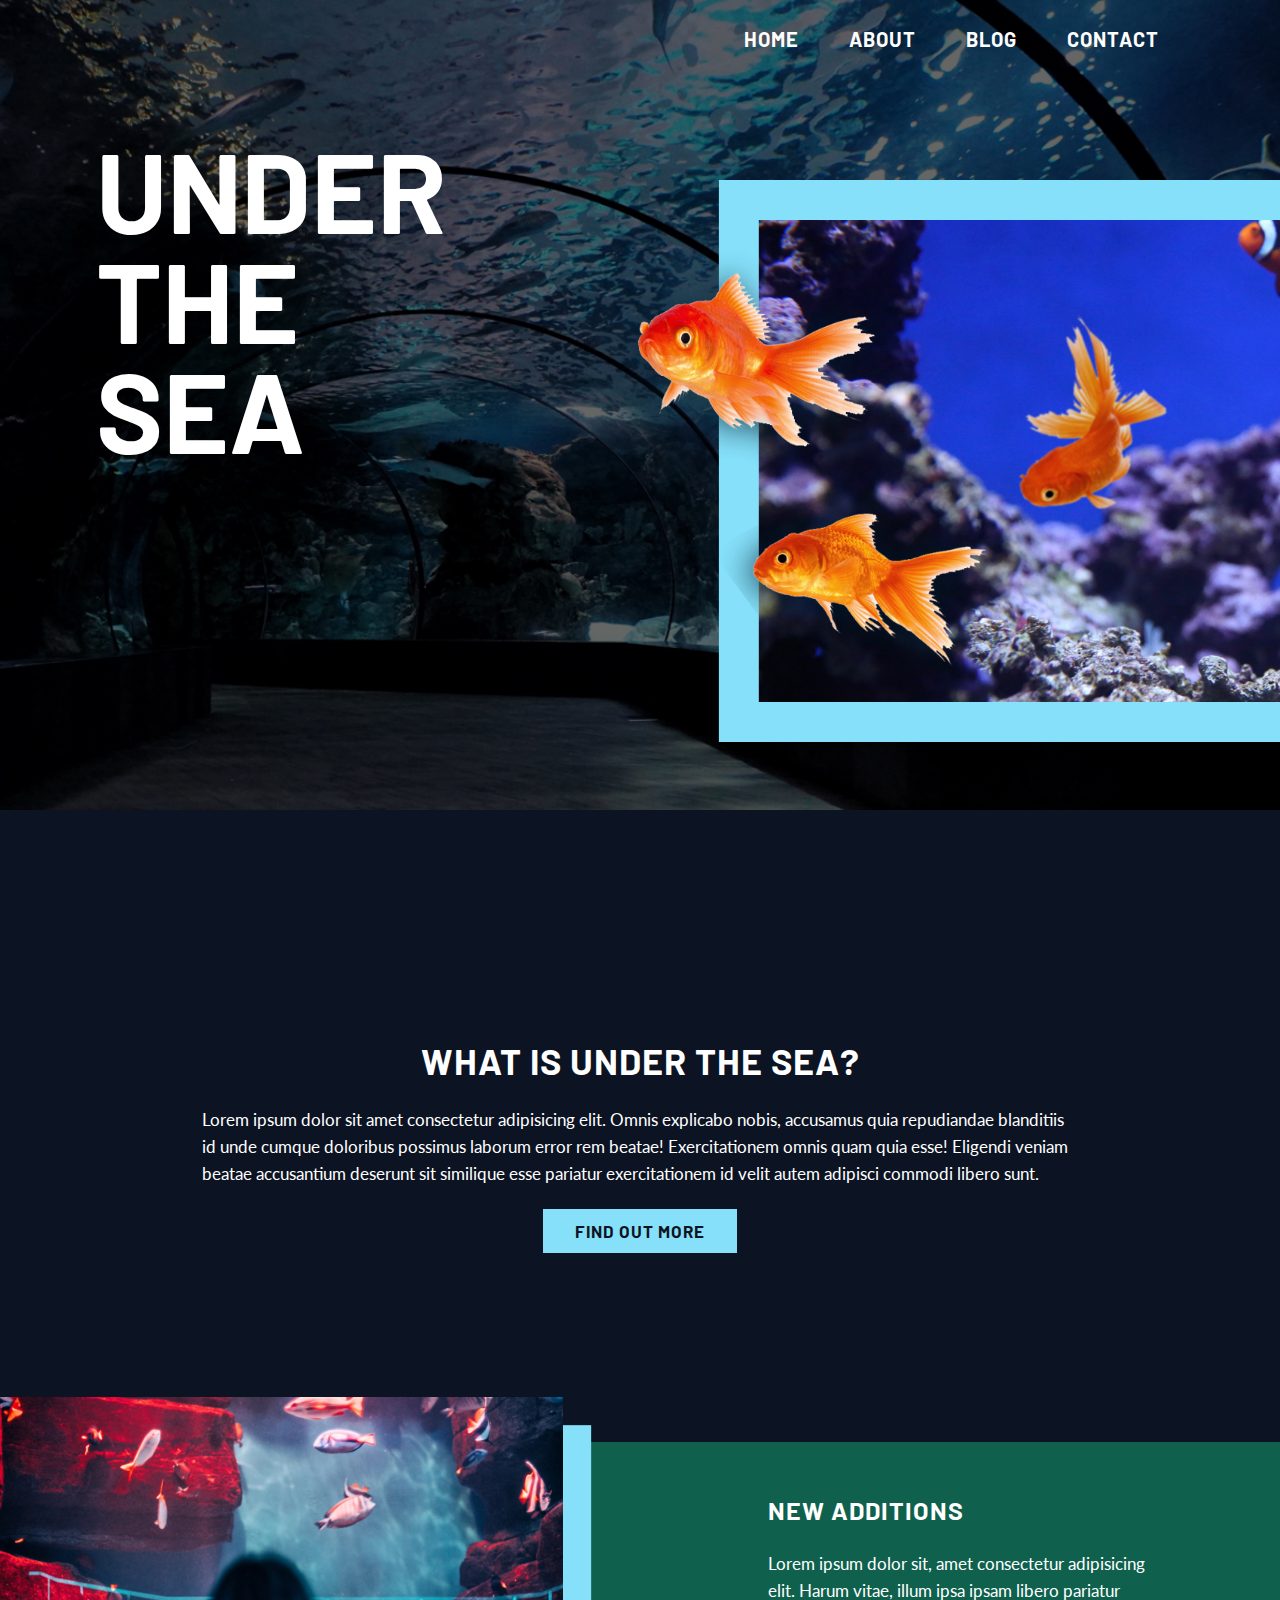
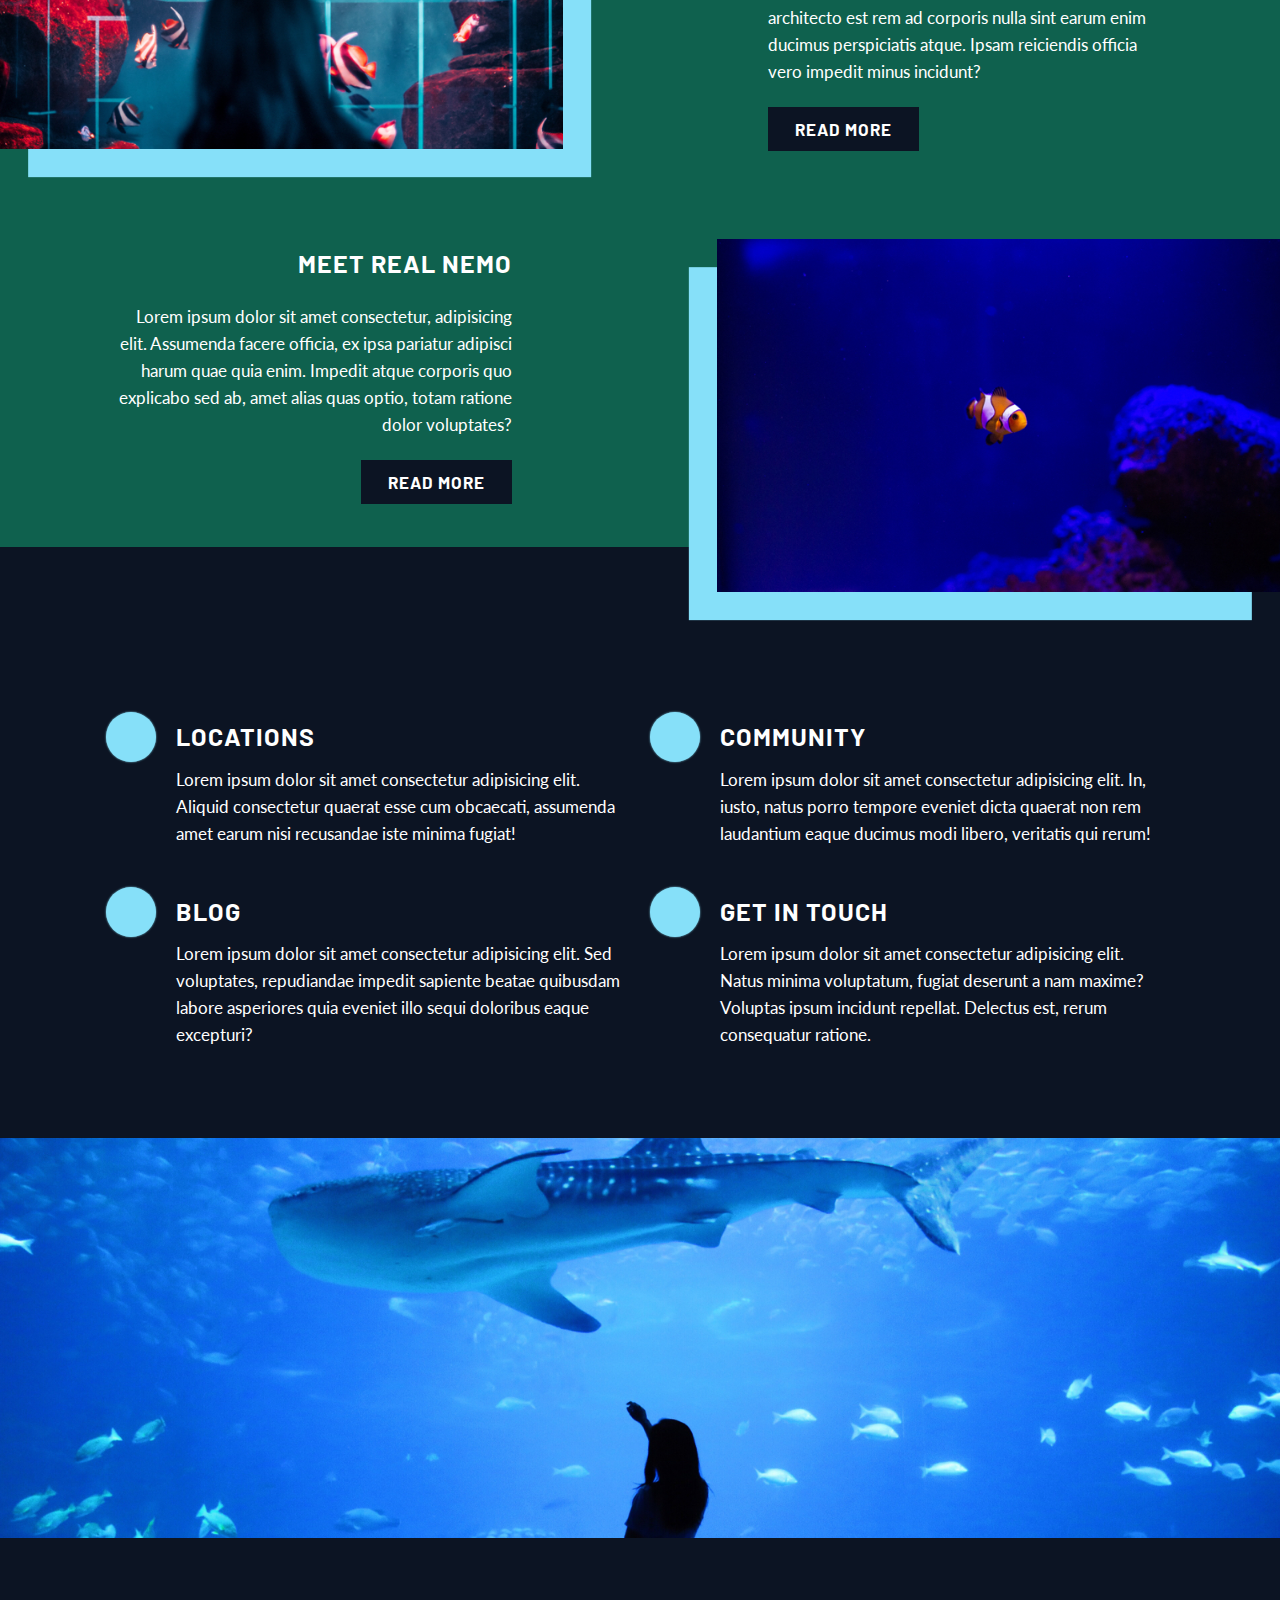
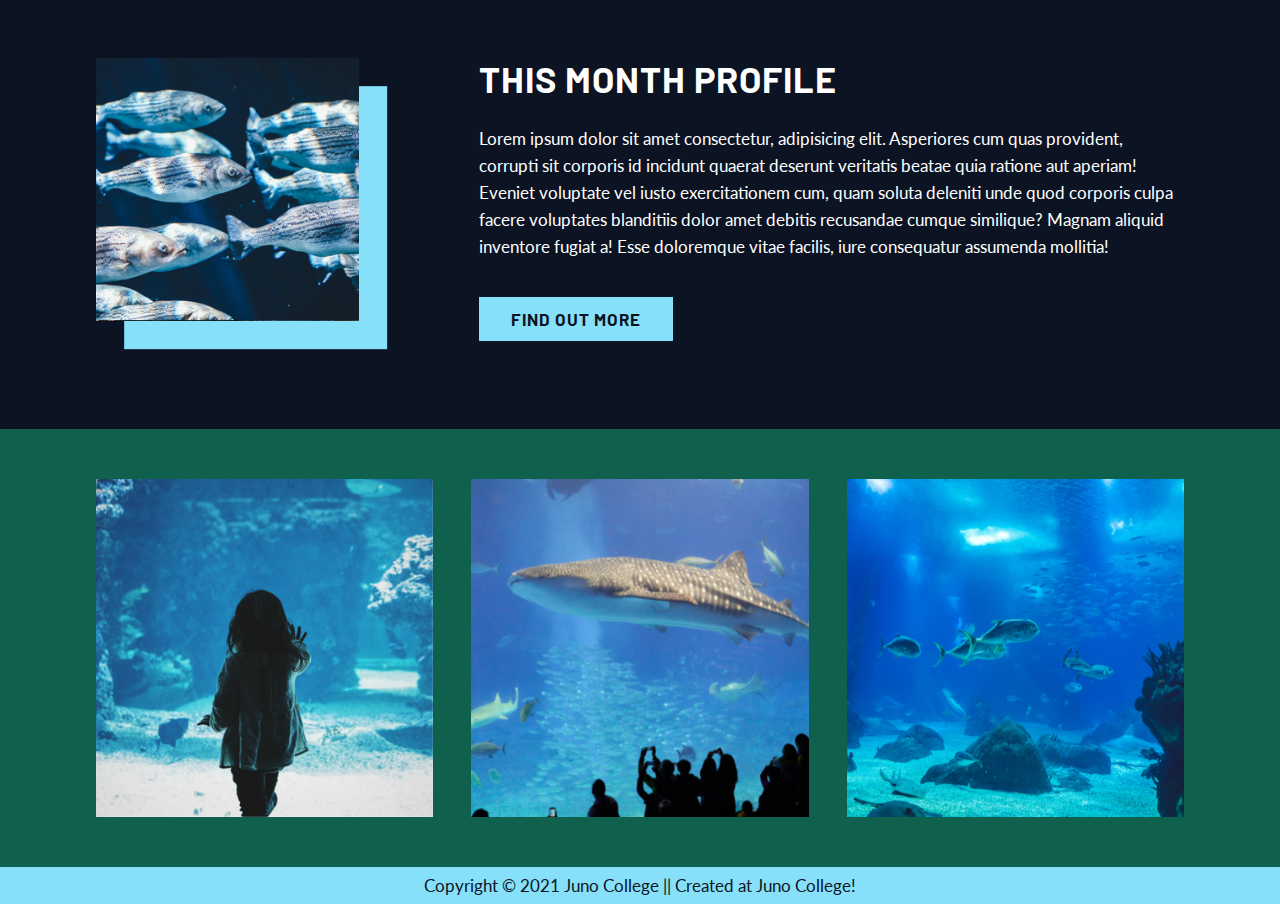
<file: index.html>
<!DOCTYPE html>
<html lang="en">
<head>
    <meta charset="UTF-8">
    <meta name="viewport" content="width=device-width, initial-scale=1.0">
    <title>Under The Sea</title>
    
    <link rel="stylesheet" href="https://use.fontawesome.com/releases/v5.15.2/css/all.css"
    integrity="sha384-vSIIfh2YWi9wW0r9iZe7RJPrKwp6bG+s9QZMoITbCckVJqGCCRhc+ccxNcdpHuYu" crossorigin="anonymous">
    
    <link rel="preconnect" href="https://fonts.gstatic.com">
    <link href="https://fonts.googleapis.com/css2?family=Barlow:wght@700&family=Lato:wght@300;400&display=swap" rel="stylesheet">

    <link rel="stylesheet" href="./styles/styles.css">
</head>
<body>

    <!--header starts-->
    <header class="index-header">
        <div class="wrapper">
            <nav class="main-nav">
                <div class="burger">
                    <div class="bar1"></div>
                    <div class="bar2"></div>
                    <div class="bar3"></div>
                </div>
                <ul class="nav-links">
                    <li><a href="index.html">Home</a></li>
                    <li><a href="#about">About</a></li>
                    <li><a href="blog.html">Blog</a></li>
                    <li><a href="contact.html">Contact</a></li>
                </ul>
            </nav>
            <h1>Under the sea</h1>
        </div><!--/.wrapper-->
        <div class="header-image">
            <img src="./assets/home-box-header.png" alt="Three fish swimming among coral reef">
        </div>
    </header>
    <!--header ends-->

    <!--main starts-->
    <main>
        <section class="about" id="about">
            <div class="wrapper">
                <h2>What is under the sea?</h2>
                <p>Lorem ipsum dolor sit amet consectetur adipisicing elit. Omnis explicabo nobis, accusamus quia repudiandae blanditiis id unde cumque doloribus possimus laborum error rem beatae! Exercitationem omnis quam quia esse! Eligendi veniam beatae accusantium deserunt sit similique esse pariatur exercitationem id velit autem adipisci commodi libero sunt.</p>
                <a href="#" class="find-out">Find out more</a>
            </div><!--/.wrapper-->
        </section><!--/.about-->
        <div class="container">
            <section class="new-additions">
                <div class="image-container">
                    <img src="./assets/left-image.jpg" alt="A back of person's head in front of an aquarium with fish">
                </div>
                <div class="text-content">
                    <h2>New additions</h2>
                    <p>Lorem ipsum dolor sit, amet consectetur adipisicing elit. Harum vitae, illum ipsa ipsam libero pariatur architecto est rem ad corporis nulla sint earum enim ducimus perspiciatis atque. Ipsam reiciendis officia vero impedit minus incidunt?</p>
                    <a href="#" class="read-more">Read more</a> 
                </div><!--/.text-content-->
            </section><!--/.new-additions-->
            <section class="new-feature">
                <div class="text-content">
                    <h2>Meet real nemo</h2>
                    <p>Lorem ipsum dolor sit amet consectetur, adipisicing elit. Assumenda facere officia, ex ipsa pariatur adipisci harum quae quia enim. Impedit atque corporis quo explicabo sed ab, amet alias quas optio, totam ratione dolor voluptates?</p>
                    <a href="#" class="read-more">Read more</a> 
                </div><!--/.text-content-->
                <div class="image-container">
                    <img src="./assets/right-image.jpg" alt="A single clownfish swimming in blue lit water">
                </div>
            </section><!--/.new-feature-->
        </div><!--/.container-->
        <section class="page-directory">
            <div class="wrapper">
                <ul>  
                    <li>
                        <a href="contact.html" aria-label="Go to locations page">
                            <div class="hover-state">
                                <i class="fas fa-location-arrow"></i>
                                <h2>Locations</h2>
                                <p>Lorem ipsum dolor sit amet consectetur adipisicing elit. Aliquid consectetur quaerat esse cum obcaecati, assumenda amet earum nisi recusandae iste minima fugiat!</p>
                            </div>
                        </a>
                    </li>
                    <li>
                        <a href="blog.html" aria-label="Go to community page">
                            <div class="hover-state">
                                <i class="fas fa-users"></i>
                                <h2>Community</h2>
                                <p>Lorem ipsum dolor sit amet consectetur adipisicing elit. In, iusto, natus porro tempore eveniet dicta quaerat non rem laudantium eaque ducimus modi libero, veritatis qui rerum!</p>
                            </div>
                        </a>
                    </li>
                    <li>
                        <a href="blog.html" aria-label="Go to blog page">
                            <div class="hover-state">
                                <i class="fas fa-file"></i>
                                <h2>Blog</h2>
                                <p>Lorem ipsum dolor sit amet consectetur adipisicing elit. Sed voluptates, repudiandae impedit sapiente beatae quibusdam labore asperiores quia eveniet illo sequi doloribus eaque excepturi?</p>
                            </div>
                        </a>
                    </li>
                    <li>
                        <a href="contact.html" aria-label="Go to contact page">
                            <div class="hover-state">
                                <i class="fas fa-phone"></i>
                                <h2>Get in touch</h2>
                                <p>Lorem ipsum dolor sit amet consectetur adipisicing elit. Natus minima voluptatum, fugiat deserunt a nam maxime? Voluptas ipsum incidunt repellat. Delectus est, rerum consequatur ratione.</p>
                            </div>
                        </a>
                    </li>
                </ul>
            </div><!--/.wrapper-->
        </section><!--/.page-directory-->
        <div class="banner-container">
            <img src="./assets/banner.jpg" alt="A silhouette of a person pointing to a whale shark swimming in an aquarium">
        </div>
        <section class="monthly-profile">
            <div class="wrapper">
                <div class="image-container">
                    <img src="./assets/small-box.jpg" alt="Cropped close photo of a school of silver fish swimming in alignment"></div>
                <div class="text-content">
                    <h2>This month profile</h2>
                    <p>Lorem ipsum dolor sit amet consectetur, adipisicing elit. Asperiores cum quas provident, corrupti sit corporis id incidunt quaerat deserunt veritatis beatae quia ratione aut aperiam! Eveniet voluptate vel iusto exercitationem cum, quam soluta deleniti unde quod corporis culpa facere voluptates blanditiis dolor amet debitis recusandae cumque similique? Magnam aliquid inventore fugiat a! Esse doloremque vitae facilis, iure consequatur assumenda mollitia!</p>
                    <a href="#" class="find-out">Find out more</a>
                </div><!--/.text-content-->
            </div><!--/.wrapper-->
        </section><!--/.monthly-profile-->
        <section class="gallery">
                <div class="wrapper carousel">
                    <div class="galleryItem current">
                        <img src="./assets/gallery-image-1.jpg" alt="A silhouette of a child looking into aquarium">
                    </div>
                    <div class="galleryItem">
                        <img src="./assets/gallery-image-2.jpg" alt="A whale shark swimming in aquarium above people taking photos">
                    </div>
                    <div class="galleryItem">
                        <img src="./assets/gallery-image-3.jpg" alt="An aquarium with many kinds of fish swimming in it">
                    </div>
                </div><!--/.wrapper .carousel-->
                <div class="control">
                    <div class="nextButton"></div>
                    <div class="prevButton"></div>
                </div>
        </section><!--/.gallery-->
    </main>
    <!--main ends-->

    <!--footer starts here-->
    <footer>
        <p>Copyright © 2021 Juno College <span class="footer-divider">||</span><a href="https://junocollege.com/"> Created at Juno College!</a></p>
    </footer>
    <!--footer ends here-->
    
    <script src="./js/main.js"></script>
    <script src="./js/imageSlideshow.js"></script>
</body>
</html>
</file>
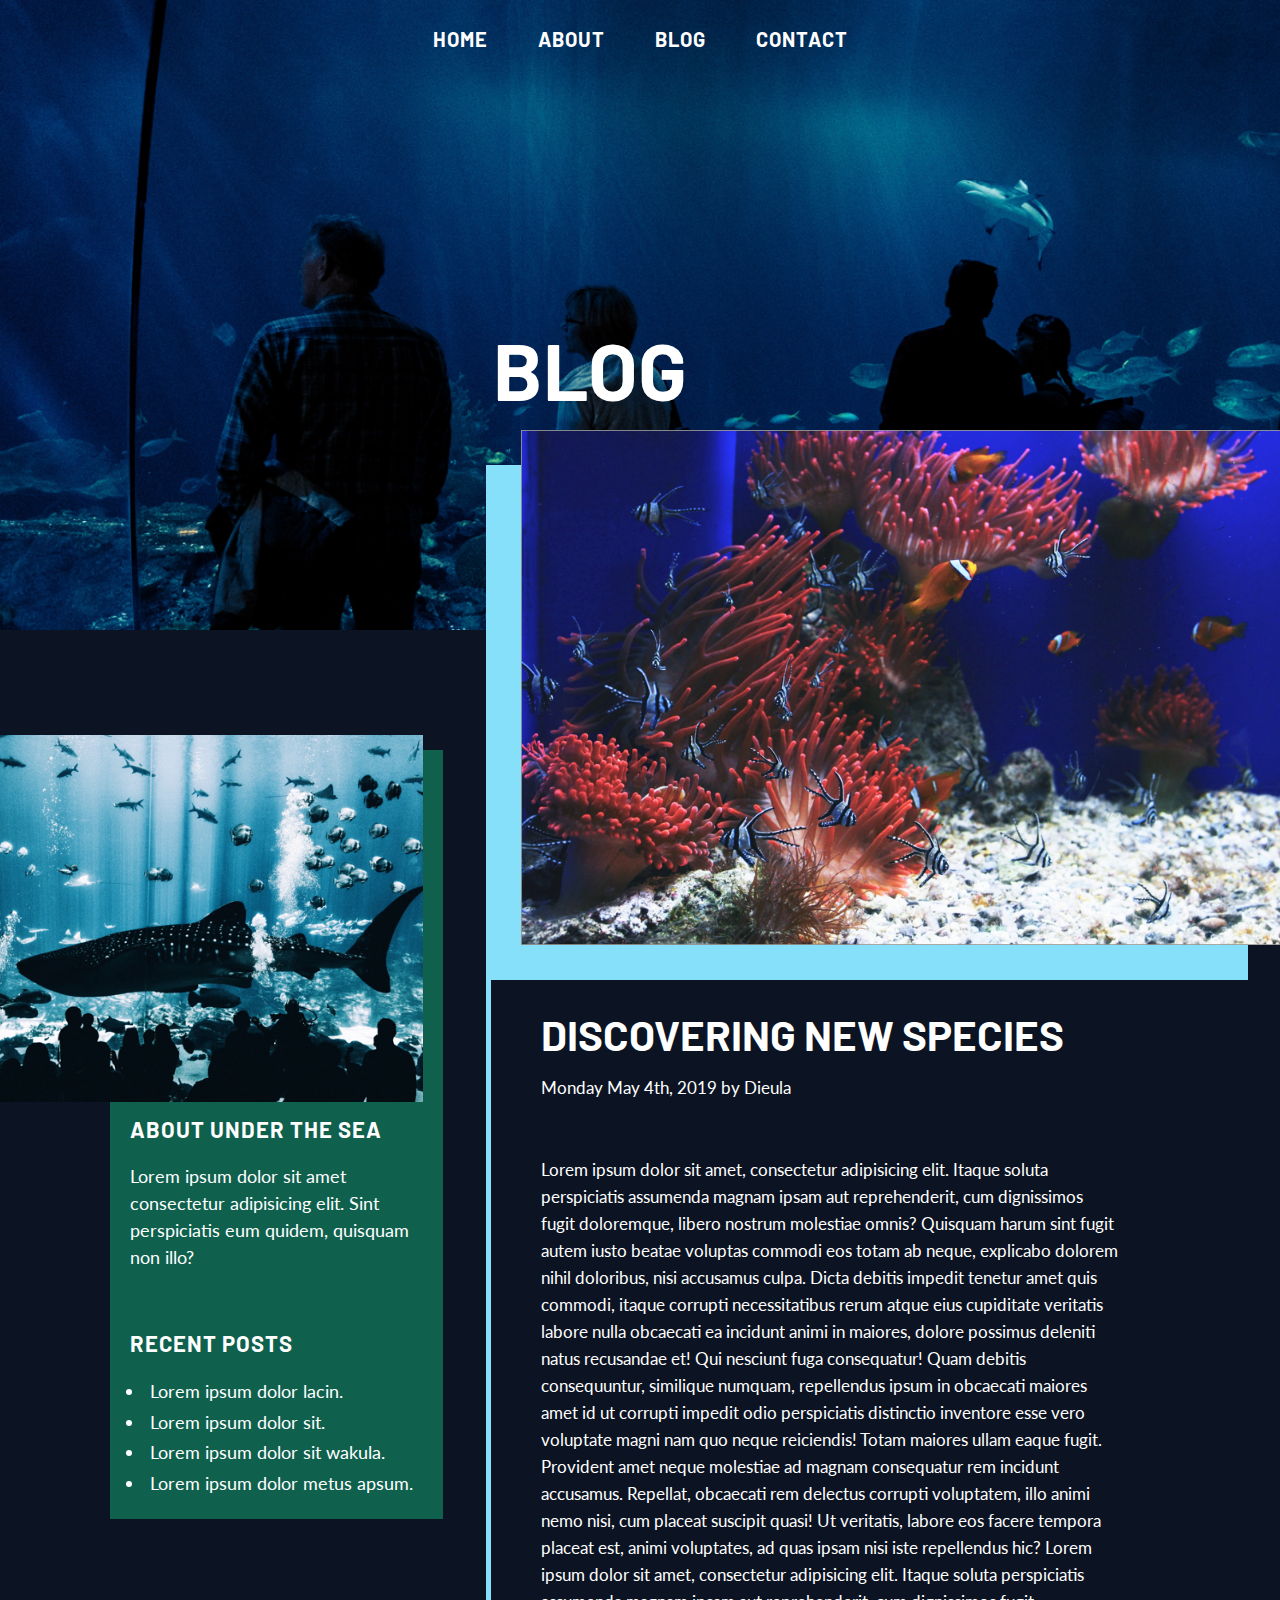
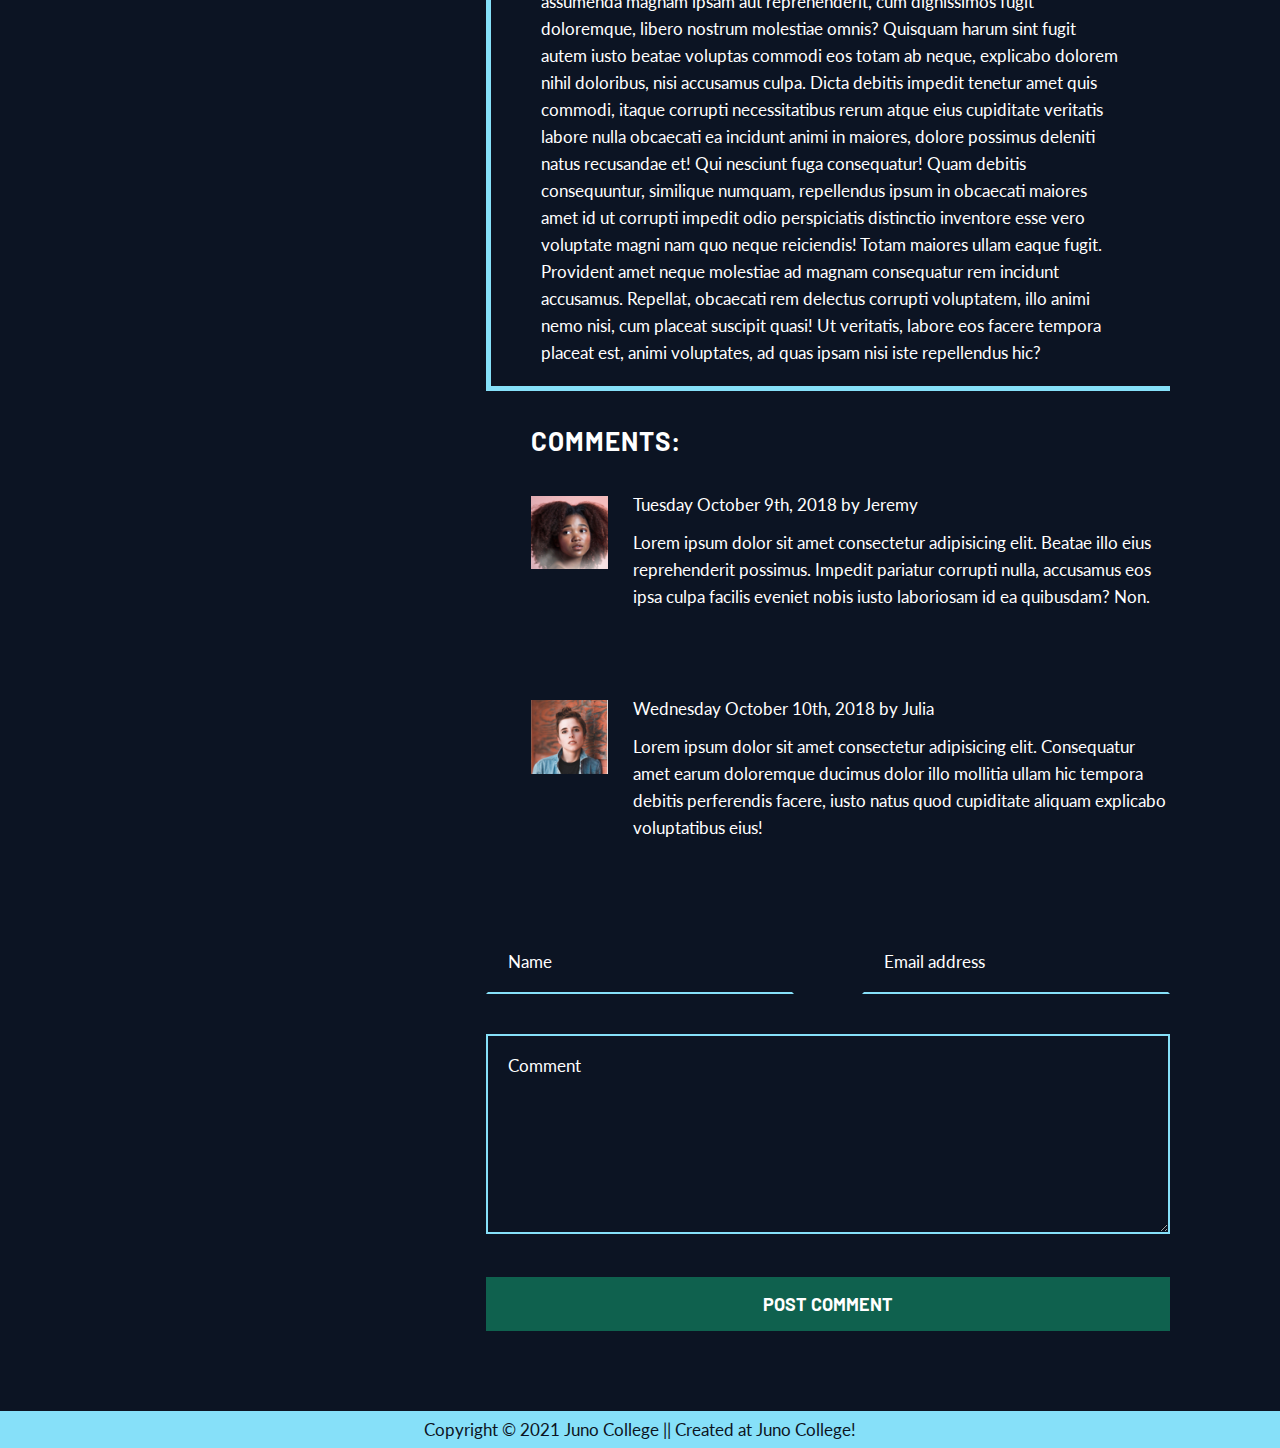
<file: blog.html>
<!DOCTYPE html>
<html lang="en">
<head>
    <meta charset="UTF-8">
    <meta name="viewport" content="width=device-width, initial-scale=1.0">
    <title>Blog</title>

    <link rel="stylesheet" href="https://use.fontawesome.com/releases/v5.15.2/css/all.css" 
    integrity="sha384-vSIIfh2YWi9wW0r9iZe7RJPrKwp6bG+s9QZMoITbCckVJqGCCRhc+ccxNcdpHuYu" crossorigin="anonymous">

    <link rel="preconnect" href="https://fonts.gstatic.com">
    <link href="https://fonts.googleapis.com/css2?family=Barlow:wght@700&family=Lato:wght@300;400&display=swap" rel="stylesheet"> 

    <link rel="stylesheet" href="./styles/styles.css">
</head>
<body>

    <!--header starts-->
    <header class="other-pages blog-header">
        <div class="wrapper">
            <nav class="main-nav">
                <div class="burger">
                    <div class="bar1"></div>
                    <div class="bar2"></div>
                    <div class="bar3"></div>
                </div>
                <ul class="nav-links">
                    <li><a href="index.html">Home</a></li>
                    <li><a href="#about">About</a></li>
                    <li><a href="blog.html">Blog</a></li>
                    <li><a href="contact.html">Contact</a></li>
                </ul>
            </nav>
            <h1>Blog</h1>
        <div><!--/.wrapper-->
    </header>
    <!--header ends-->

    <!--main starts-->
    <main class="blog-main">
        <aside> 
            <div class="aside-about">
                <div class="aside-image">
                    <img src="./assets/side-blog-image.jpg" alt="A whale shark swimming in aquarium with many fish in front of people taking photos">
                </div>
                <h3>About under the sea</h3>
                <p>Lorem ipsum dolor sit amet consectetur adipisicing elit. Sint perspiciatis eum quidem, quisquam non illo?</p>
            </div><!--/.aside-about-->
            <div class="aside-posts">
                <h3>Recent posts</h3>
                <ul>
                    <li>Lorem ipsum dolor lacin.</li>
                    <li>Lorem ipsum dolor sit.</li>
                    <li>Lorem ipsum dolor sit wakula.</li>
                    <li>Lorem ipsum dolor metus apsum.</li>
                </ul>
            </div><!--/.aside-posts-->
        </aside> 
        <section class="blog">
            <section class="posted-blog">
                <div class="blog-image">
                    <img src="./assets/blog-post-image.jpg" alt="Different species of fish swimming in colorful coral">
                </div>
                <article class="blog-post">
                    <h2>Discovering new species</h2>
                    <p>
                        <time datetime="2019-05-4">Monday May 4th, 2019</time> by Dieula
                    </p>
                    <p class="blog-text">Lorem ipsum dolor sit amet, consectetur adipisicing elit. Itaque soluta perspiciatis assumenda magnam ipsam aut reprehenderit, cum dignissimos fugit doloremque, libero nostrum molestiae omnis? Quisquam harum sint fugit autem iusto beatae voluptas commodi eos totam ab neque, explicabo dolorem nihil doloribus, nisi accusamus culpa. Dicta debitis impedit tenetur amet quis commodi, itaque corrupti necessitatibus rerum atque eius cupiditate veritatis labore nulla obcaecati ea incidunt animi in maiores, dolore possimus deleniti natus recusandae et! Qui nesciunt fuga consequatur! Quam debitis consequuntur, similique numquam, repellendus ipsum in obcaecati maiores amet id ut corrupti impedit odio perspiciatis distinctio inventore esse vero voluptate magni nam quo neque reiciendis! Totam maiores ullam eaque fugit. Provident amet neque molestiae ad magnam consequatur rem incidunt accusamus. Repellat, obcaecati rem delectus corrupti voluptatem, illo animi nemo nisi, cum placeat suscipit quasi! Ut veritatis, labore eos facere tempora placeat est, animi voluptates, ad quas ipsam nisi iste repellendus hic?
                        Lorem ipsum dolor sit amet, consectetur adipisicing elit. Itaque soluta perspiciatis assumenda magnam ipsam aut
                        reprehenderit, cum dignissimos fugit doloremque, libero nostrum molestiae omnis? Quisquam harum sint fugit autem iusto
                        beatae voluptas commodi eos totam ab neque, explicabo dolorem nihil doloribus, nisi accusamus culpa. Dicta debitis
                        impedit tenetur amet quis commodi, itaque corrupti necessitatibus rerum atque eius cupiditate veritatis labore nulla
                        obcaecati ea incidunt animi in maiores, dolore possimus deleniti natus recusandae et! Qui nesciunt fuga consequatur!
                        Quam debitis consequuntur, similique numquam, repellendus ipsum in obcaecati maiores amet id ut corrupti impedit odio
                        perspiciatis distinctio inventore esse vero voluptate magni nam quo neque reiciendis! Totam maiores ullam eaque fugit.
                        Provident amet neque molestiae ad magnam consequatur rem incidunt accusamus. Repellat, obcaecati rem delectus corrupti
                        voluptatem, illo animi nemo nisi, cum placeat suscipit quasi! Ut veritatis, labore eos facere tempora placeat est, animi
                        voluptates, ad quas ipsam nisi iste repellendus hic?
                    </p>
                </article> <!--/.blog-post-->
            </section> <!--/.posted-blog-->
            <section class="blog-comments">
                <h2>Comments:</h2>
                <article class="posted-comments">
                    <div class="user-image">
                        <img src="./assets/comment-1.jpg" alt="">
                    </div>
                    <div class="comment-text">
                        <p>
                            <time datetime="2018-10-9">Tuesday October 9th, 2018</time> 
                            by Jeremy
                        </p>
                        <p>Lorem ipsum dolor sit amet consectetur adipisicing elit. Beatae illo eius reprehenderit possimus. Impedit pariatur corrupti nulla, accusamus eos ipsa culpa facilis eveniet nobis iusto laboriosam id ea quibusdam? Non.</p>
                    </div><!--comment-text-->
                </article><!--/.posted-comments-->
                <article class="posted-comments">
                    <div class="user-image">
                        <img src="./assets/comment-2.jpg" alt="">
                    </div>
                    <div class="comment-text">
                        <p>
                            <time datetime="2018-10-10">Wednesday October 10th, 2018</time>
                            by Julia
                        </p>
                        <p>Lorem ipsum dolor sit amet consectetur adipisicing elit. Consequatur amet earum doloremque ducimus dolor illo mollitia ullam hic tempora debitis perferendis facere, iusto natus quod cupiditate aliquam explicabo voluptatibus eius!</p>
                    </div><!--/.comment-text-->
                </article><!--/.posted-comments-->
                <form name ="commentSubmit" action="">
                        <legend class="sr-only">Post your comment</legend>
                        <div class="flexForm">
                            <label for="useName" class="sr-only">Enter your name</label>
                            <input type="text" id="userName" name="userName" placeholder="Name">
                            
                            <label for="userEmail" class="sr-only">Enter your email</label>
                            <input type="email" id="userEmail" name="userEmail" placeholder="Email address">
                        </div><!--/.flex-form-->
    
                        <label for="userComment" class="sr-only">Enter your comment</label>
                        <textarea name="userComment" id="userComment" placeholder="Comment"></textarea>
                        
                        <button type="submit" class="submitButton">Post comment</button>
                </form>
            </section><!--/.blog-comments-->
        </section><!--/.blog-->
    </main>
    <!--main ends-->

    <!--footer starts here-->
    <footer>
        <p>Copyright © 2021 Juno College <span class="footer-divider">||</span><a href="https://junocollege.com/"> Created
                at Juno College!</a></p>
    </footer>
    <!--footer ends here-->
    <script src="./js/main.js"></script>
    <script src="./js/blog.js"></script>
</body>
</html>
</file>
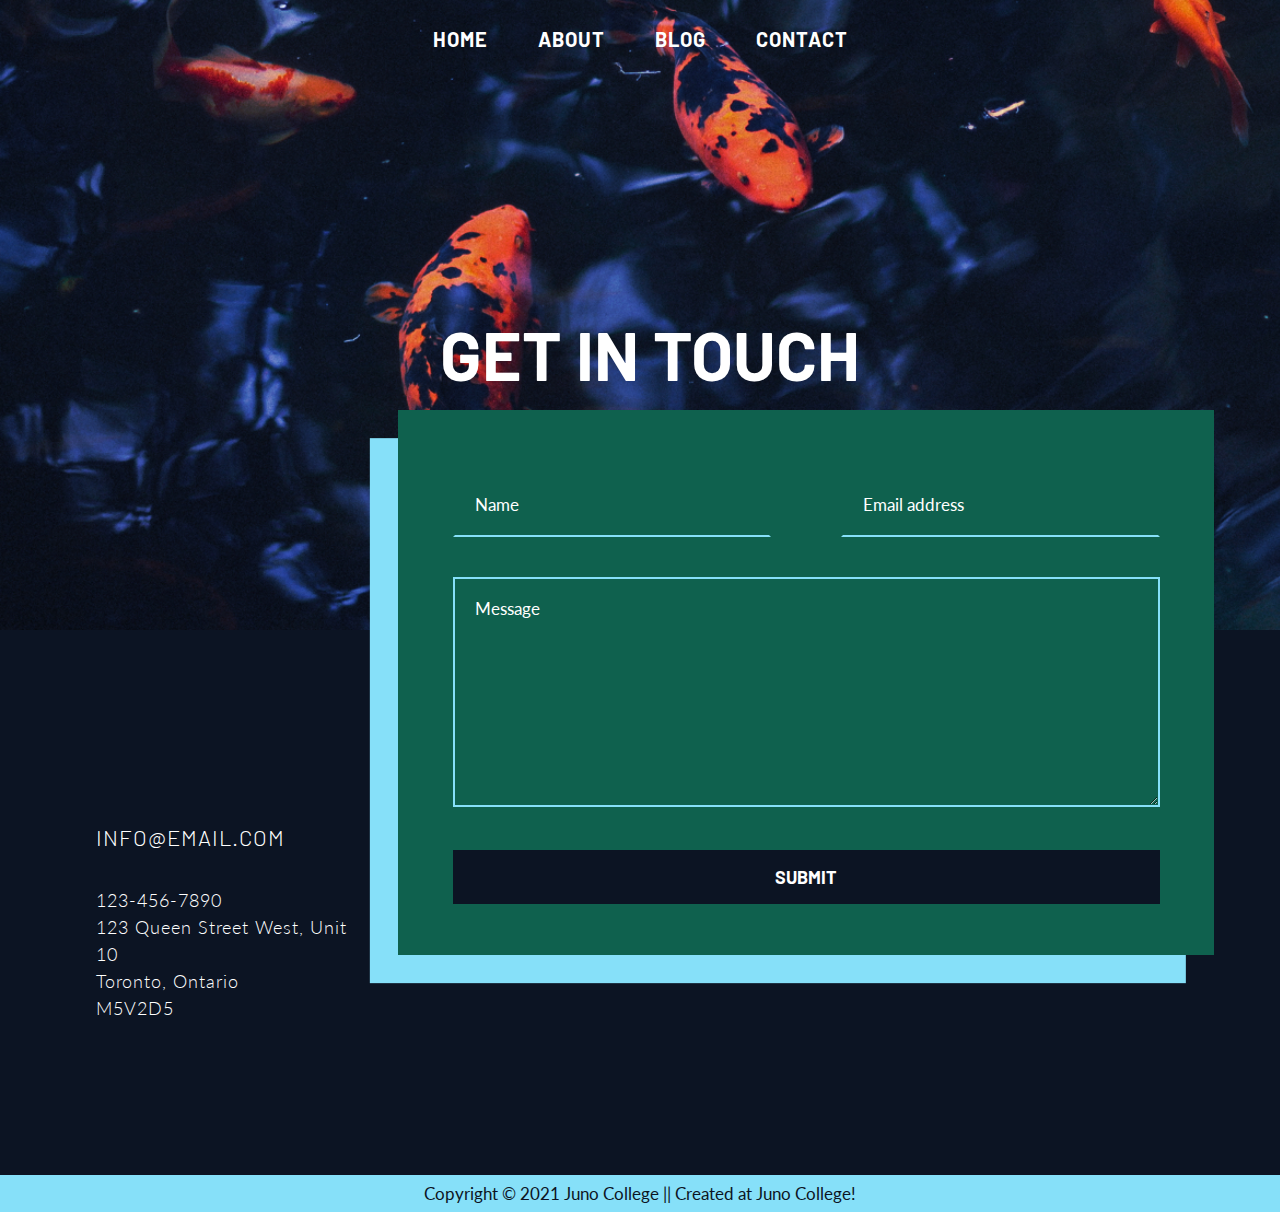
<file: contact.html>
<!DOCTYPE html>
<html lang="en">
<head>
    <meta charset="UTF-8">
    <meta name="viewport" content="width=device-width, initial-scale=1.0">
    <title>Contact</title>

    <link rel="stylesheet" href="https://use.fontawesome.com/releases/v5.15.2/css/all.css" 
    integrity="sha384-vSIIfh2YWi9wW0r9iZe7RJPrKwp6bG+s9QZMoITbCckVJqGCCRhc+ccxNcdpHuYu" crossorigin="anonymous">

    <link rel="preconnect" href="https://fonts.gstatic.com">
    <link href="https://fonts.googleapis.com/css2?family=Barlow:wght@700&family=Lato:wght@300;400&display=swap" rel="stylesheet">

    <link rel="stylesheet" href="./styles/styles.css">
</head>
<body>
    
    <!--header starts-->
    <header class="other-pages contact-header">
        <div class="wrapper">
            <nav class="main-nav">
                <div class="burger">
                    <div class="bar1"></div>
                    <div class="bar2"></div>
                    <div class="bar3"></div>
                </div>
                <ul class="nav-links">
                    <li><a href="index.html">Home</a></li>
                    <li><a href="#about">About</a></li>
                    <li><a href="blog.html">Blog</a></li>
                    <li><a href="contact.html">Contact</a></li>
                </ul>
            </nav>
            <h1>Get in touch</h1>
        </div><!--/.wrapper-->
    </header>
    <!--header ends-->  

    <!--main starts here-->
    <main>
        <div class="wrapper contact-page">
            <section class="contact-info">
                <nav class="social-nav">
                    <ul>
                        <li>
                            <a href="https://www.facebook.com/" aria-label="Go to Facebook">
                                <i aria-hidden="true" class="fab fa-facebook-f"></i>
                            </a>
                        </li>
                        <li>
                            <a href="https://www.instagram.com" aria-label="Go to Instagram">
                                <i aria-hidden="true" class="fab fa-instagram"></i>
                            </a>
                        </li>
                        <li>
                            <a href="https://twitter.com/" aria-label="Go to Twitter">
                                <i aria-hidden="true" class="fab fa-twitter"></i>
                            </a>
                        </li>
                        <li>
                            <a href="https://www.whatsapp.com/" aria-label="Go to Whatsapp">
                                <i aria-hidden="true" class="fab fa-whatsapp"></i>
                            </a>
                        </li>
                    </ul>
                </nav><!--/.social-nav-->
                <address>
                    <a href="mailto:info@email.com">info@email.com</a><br>
                    <a href="tel:+1123456789">123-456-7890</a>
                    <a href="https://goo.gl/maps/rytsjyNdKN2MML6x7">123 Queen Street West, Unit 10</br>Toronto, Ontario</br>M5V2D5</a>
                </address>
            </section><!--/.contact-info-->
            <form name="contactSubmit" action="">
                <fieldset>
                    <legend class="sr-only">Contact us</legend>
                    <div class="flexForm">
                        <label for="userName" class="sr-only">Enter your name</label>
                        <input type="text" id="userName" name="userName" placeholder="Name">
                
                        <label for="userEmail" class="sr-only">Enter your email</label>
                        <input type="email" id="userEmail" name="userEmail" placeholder="Email address">
                    </div><!--/.flex-form-->

                    <label for="userMessage" class="sr-only">Enter your message</label>
                    <textarea name="userMessage" id="userMessage"  placeholder="Message"></textarea>

                    <button type="submit" class="submitButton">Submit</button>
                </fieldset>
            </form>
        </div><!--/.wrapper .contact-page-->
    </main>
    <!--main ends here-->

    <!--footer starts here-->
    <footer>
        <p>Copyright © 2021 Juno College <span class="footer-divider">||</span><a href="https://junocollege.com/"> Created
                at Juno College!</a></p>
    </footer>
    <!--footer ends here-->
    
    <script src="./js/main.js"></script>
    <script src="./js/contact.js"></script>
</body>
</html>
</file>
<file: styles/styles.css>
html {
  line-height: 1.15;
  -ms-text-size-adjust: 100%;
  -webkit-text-size-adjust: 100%;
}

body {
  margin: 0;
}

article, aside, footer, header, nav, section {
  display: block;
}

h1 {
  font-size: 2em;
  margin: .67em 0;
}

figcaption, figure, main {
  display: block;
}

figure {
  margin: 1em 40px;
}

hr {
  -webkit-box-sizing: content-box;
          box-sizing: content-box;
  height: 0;
  overflow: visible;
}

pre {
  font-family: monospace,monospace;
  font-size: 1em;
}

a {
  background-color: transparent;
  -webkit-text-decoration-skip: objects;
}

abbr[title] {
  border-bottom: none;
  text-decoration: underline;
  -webkit-text-decoration: underline dotted;
          text-decoration: underline dotted;
}

b, strong {
  font-weight: inherit;
}

b, strong {
  font-weight: bolder;
}

code, kbd, samp {
  font-family: monospace,monospace;
  font-size: 1em;
}

dfn {
  font-style: italic;
}

mark {
  background-color: #ff0;
  color: #000;
}

small {
  font-size: 80%;
}

sub, sup {
  font-size: 75%;
  line-height: 0;
  position: relative;
  vertical-align: baseline;
}

sub {
  bottom: -.25em;
}

sup {
  top: -.5em;
}

audio, video {
  display: inline-block;
}

audio:not([controls]) {
  display: none;
  height: 0;
}

img {
  border-style: none;
}

svg:not(:root) {
  overflow: hidden;
}

button, input, optgroup, select, textarea {
  font-family: sans-serif;
  font-size: 100%;
  line-height: 1.15;
  margin: 0;
}

button, input {
  overflow: visible;
}

button, select {
  text-transform: none;
}

button, html [type=button], [type=reset], [type=submit] {
  -webkit-appearance: button;
}

button::-moz-focus-inner, [type=button]::-moz-focus-inner, [type=reset]::-moz-focus-inner, [type=submit]::-moz-focus-inner {
  border-style: none;
  padding: 0;
}

button:-moz-focusring, [type=button]:-moz-focusring, [type=reset]:-moz-focusring, [type=submit]:-moz-focusring {
  outline: 1px dotted ButtonText;
}

fieldset {
  padding: .35em .75em .625em;
}

legend {
  -webkit-box-sizing: border-box;
          box-sizing: border-box;
  color: inherit;
  display: table;
  max-width: 100%;
  padding: 0;
  white-space: normal;
}

progress {
  display: inline-block;
  vertical-align: baseline;
}

textarea {
  overflow: auto;
}

[type=checkbox], [type=radio] {
  -webkit-box-sizing: border-box;
          box-sizing: border-box;
  padding: 0;
}

[type=number]::-webkit-inner-spin-button, [type=number]::-webkit-outer-spin-button {
  height: auto;
}

[type=search] {
  -webkit-appearance: textfield;
  outline-offset: -2px;
}

[type=search]::-webkit-search-cancel-button, [type=search]::-webkit-search-decoration {
  -webkit-appearance: none;
}

::-webkit-file-upload-button {
  -webkit-appearance: button;
  font: inherit;
}

details, menu {
  display: block;
}

summary {
  display: list-item;
}

canvas {
  display: inline-block;
}

template {
  display: none;
}

[hidden] {
  display: none;
}

html {
  -webkit-box-sizing: border-box;
  box-sizing: border-box;
}

*, *:before, *:after {
  -webkit-box-sizing: inherit;
          box-sizing: inherit;
}

.sr-only {
  position: absolute;
  width: 1px;
  height: 1px;
  margin: -1px;
  border: 0;
  padding: 0;
  white-space: nowrap;
  -webkit-clip-path: inset(100%);
          clip-path: inset(100%);
  clip: rect(0 0 0 0);
  overflow: hidden;
}

html {
  font-size: 62.5%;
}

body {
  font-family: "Lato", sans-serif;
  font-weight: 400;
  color: #FFFFFF;
  background-color: #0C1423;
}

.wrapper {
  width: 85%;
  max-width: 1250px;
  margin: 0 auto;
}

h1,
h2,
h3,
a,
button {
  font-family: "Barlow", sans-serif;
  font-weight: 700;
  text-transform: uppercase;
}

h1,
h2,
h3,
p,
button {
  margin: 0;
}

h1 {
  font-size: calc(8rem + 2.6vw);
  line-height: 11rem;
}

ul {
  display: -webkit-box;
  display: -ms-flexbox;
  display: flex;
  margin: 0;
  padding: 0;
  list-style: none;
}

a {
  text-decoration: none;
}

p {
  font-size: 1.7rem;
  line-height: 2.7rem;
}

img {
  display: block;
  width: 100%;
  max-width: 100%;
}

.nav-links {
  -webkit-box-pack: end;
      -ms-flex-pack: end;
          justify-content: flex-end;
}

.nav-links li a {
  padding: 25px;
  color: #FFFFFF;
  font-size: 2rem;
  font-weight: 700;
  line-height: 2.9rem;
  letter-spacing: 1px;
  -webkit-transition: all 0.5s ease-in-out;
  transition: all 0.5s ease-in-out;
}

.nav-links li a:hover,
.nav-links li a:focus {
  color: #86E0F9;
}

.burger {
  cursor: pointer;
  position: absolute;
  z-index: 100;
  top: 20px;
  right: 20px;
}

.burger {
  display: none;
}

.burger:hover div {
  background-color: #86E0F9;
}

.burger div {
  width: 35px;
  height: 2px;
  background-color: #FFFFFF;
  margin: 6px 0;
  -webkit-transition: all 0.5s ease-in-out;
  transition: all 0.5s ease-in-out;
}

/*rotate first bar */
.open .bar1 {
  -webkit-transform: rotate(45deg) translate(8px, 9px);
          transform: rotate(45deg) translate(8px, 9px);
}

/*hide middle bar*/
.open .bar2 {
  opacity: 0;
}

/*rotate third bar */
.open .bar3 {
  -webkit-transform: rotate(-45deg) translate(2px, -3px);
          transform: rotate(-45deg) translate(2px, -3px);
}

@-webkit-keyframes navLinkFade {
  from {
    opacity: 0;
    translateY: 50px;
  }
  to {
    opacity: 1;
    translateY: 0px;
  }
}

@keyframes navLinkFade {
  from {
    opacity: 0;
    translateY: 50px;
  }
  to {
    opacity: 1;
    translateY: 0px;
  }
}

.index-header {
  height: 90vh;
  padding-top: 25px;
  background-image: -webkit-gradient(linear, left top, left bottom, from(rgba(0, 0, 0, 0.6)), to(rgba(0, 0, 0, 0.6))), url(../assets/header-image.jpg);
  background-image: linear-gradient(rgba(0, 0, 0, 0.6), rgba(0, 0, 0, 0.6)), url(../assets/header-image.jpg);
  background-repeat: no-repeat;
  background-size: cover;
  background-position: right;
  position: relative;
}

.index-header h1 {
  max-width: 30%;
  margin-top: 80px;
}

.header-image {
  width: 53vw;
  height: 90vh;
  position: absolute;
  top: 20vh;
  right: 0;
}

.about {
  display: -webkit-box;
  display: -ms-flexbox;
  display: flex;
  -webkit-box-orient: vertical;
  -webkit-box-direction: normal;
      -ms-flex-direction: column;
          flex-direction: column;
  -webkit-box-pack: center;
      -ms-flex-pack: center;
          justify-content: center;
  -webkit-box-align: center;
      -ms-flex-align: center;
          align-items: center;
  padding: 230px 125px 200px;
  text-align: center;
}

.about h2 {
  font-size: 3.6rem;
  letter-spacing: 1px;
}

.about p {
  margin: 25px 0 35px 0;
  text-align: left;
}

.find-out {
  background-color: #86E0F9;
  color: #0C1423;
  font-size: 1.7rem;
  letter-spacing: 1px;
  font-weight: 700;
  border: 2px solid transparent;
  padding: 10px 30px;
  -webkit-transition: all 0.5s ease-in-out;
  transition: all 0.5s ease-in-out;
}

.find-out:hover,
.find-out:focus {
  background-color: #0F614E;
  color: #FFFFFF;
  border: 2px solid #FFFFFF;
}

.container {
  display: -webkit-box;
  display: -ms-flexbox;
  display: flex;
  -webkit-box-orient: vertical;
  -webkit-box-direction: normal;
      -ms-flex-direction: column;
          flex-direction: column;
  width: 100%;
  margin: 0 auto;
  background-color: #0F614E;
}

.new-additions,
.new-feature {
  display: -webkit-box;
  display: -ms-flexbox;
  display: flex;
  -webkit-box-pack: justify;
      -ms-flex-pack: justify;
          justify-content: space-between;
  width: 100%;
}

.new-feature .text-content {
  padding-left: 110px;
  text-align: right;
}

.new-additions .text-content {
  padding-right: 110px;
}

.text-content {
  width: 40%;
  margin: auto 0;
}

.text-content h2 {
  font-size: 2.5rem;
  letter-spacing: 1px;
}

.text-content p {
  margin: 25px 0 35px 0;
}

.new-additions .image-container,
.new-feature .image-container {
  width: 44%;
  max-width: 610px;
  max-height: auto;
}

.new-additions .image-container {
  position: relative;
  left: 0;
  top: -45px;
}

.new-feature .image-container {
  position: relative;
  right: 0px;
  top: 45px;
}

.new-additions img {
  -webkit-box-shadow: 2.2vw 2.2vw #86E0F9;
          box-shadow: 2.2vw 2.2vw #86E0F9;
}

.new-feature img {
  -webkit-box-shadow: -2.2vw 2.2vw #86E0F9;
          box-shadow: -2.2vw 2.2vw #86E0F9;
}

.read-more {
  background-color: #0C1423;
  color: #FFFFFF;
  font-size: 1.7rem;
  letter-spacing: 1px;
  font-weight: 700;
  border: 2px solid transparent;
  padding: 10px 25px;
  -webkit-transition: all 0.5s ease-in-out;
  transition: all 0.5s ease-in-out;
}

.read-more:hover,
.read-more:focus {
  background-color: #86E0F9;
  color: #0C1423;
  border: 2px solid #0C1423;
}

.page-directory {
  padding-top: 175px;
  padding-bottom: 40px;
}

.page-directory ul {
  display: -webkit-box;
  display: -ms-flexbox;
  display: flex;
  -ms-flex-wrap: wrap;
      flex-wrap: wrap;
}

.page-directory li {
  width: 50%;
  position: relative;
}

.page-directory .fas {
  display: inline-block;
  width: 50px;
  height: 50px;
  padding: 13px 8px;
  font-size: 2.5rem;
  text-align: center;
  position: absolute;
  top: -10px;
  left: 10px;
  border-radius: 60px;
  -webkit-box-shadow: 0px 0px 2px #86E0F9;
          box-shadow: 0px 0px 2px #86E0F9;
  color: #0C1423;
  background-color: #86E0F9;
  -webkit-transition: all 0.5s ease-in-out;
  transition: all 0.5s ease-in-out;
}

.hover-state:hover .fas,
.hover-state:focus .fas {
  background-color: #0F614E;
  color: #FFFFFF;
}

.page-directory li {
  padding-left: 80px;
  padding-right: 15px;
}

.page-directory a h2 {
  color: #FFFFFF;
  font-size: 2.5rem;
  letter-spacing: 1px;
  -webkit-transition: all 0.5s ease-in-out;
  transition: all 0.5s ease-in-out;
}

.page-directory a p {
  font-family: "Lato", sans-serif;
  font-weight: 400;
  color: #FFFFFF;
  text-transform: none;
  -webkit-transition: all 0.4s;
  transition: all 0.4s;
  padding: 15px 0 50px;
}

.hover-state:hover h2,
.hover-state:focus h2,
.hover-state:hover p,
.hover-state:focus p {
  color: #86E0F9;
}

.monthly-profile .wrapper {
  display: -webkit-box;
  display: -ms-flexbox;
  display: flex;
  padding-top: 120px;
  padding-bottom: 100px;
}

.monthly-profile img {
  -webkit-box-shadow: 2.2vw 2.2vw #86E0F9;
          box-shadow: 2.2vw 2.2vw #86E0F9;
}

.monthly-profile .text-content {
  width: 75%;
  margin-left: 120px;
}

.monthly-profile h2 {
  font-size: 3.6rem;
  letter-spacing: 1px;
}

.monthly-profile p {
  margin-bottom: 50px;
}

.gallery {
  background-color: #0F614E;
  position: relative;
}

.gallery .wrapper {
  display: -webkit-box;
  display: -ms-flexbox;
  display: flex;
  -webkit-box-pack: justify;
      -ms-flex-pack: justify;
          justify-content: space-between;
  padding: 50px 0;
}

.galleryItem {
  width: 31%;
}

.nextButton,
.prevButton {
  position: absolute;
  top: 50%;
  width: 7vw;
  height: 7vw;
  background-color: rgba(255, 255, 255, 0.2);
  -webkit-transform: translateY(-50%);
          transform: translateY(-50%);
  border-radius: 50%;
  cursor: pointer;
  z-index: 1001;
  border: 1px solid #0C1423;
  display: none;
}

.prevButton {
  left: 7px;
}

.nextButton {
  right: 7px;
}

.prevButton::after,
.nextButton::after {
  content: ' ';
  position: absolute;
  width: 10px;
  height: 10px;
  top: 50%;
  left: 54%;
  border-right: 2px solid #0C1423;
  border-bottom: 2px solid #0C1423;
  -webkit-transform: translate(-50%, -50%) rotate(135deg);
          transform: translate(-50%, -50%) rotate(135deg);
}

.nextButton::after {
  left: 47%;
  -webkit-transform: translate(-50%, -50%) rotate(-45deg);
          transform: translate(-50%, -50%) rotate(-45deg);
}

.prevButton:hover,
.nextButton:hover,
.prevButton:focus,
.nextButton:focus {
  background-color: #189477;
}

.other-pages {
  height: 70vh;
  padding-top: 25px;
}

.blog-header {
  background-image: url(../assets/blog-header.jpg);
  background-repeat: no-repeat;
  background-size: cover;
}

.other-pages .wrapper {
  display: -webkit-box;
  display: -ms-flexbox;
  display: flex;
  -webkit-box-orient: vertical;
  -webkit-box-direction: normal;
      -ms-flex-direction: column;
          flex-direction: column;
  -webkit-box-align: center;
      -ms-flex-align: center;
          align-items: center;
  height: 100%;
}

.other-pages h1 {
  margin-top: auto;
  margin-bottom: 215px;
  text-align: center;
  font-size: 8rem;
  line-height: 9.2rem;
}

.blog-header h1 {
  margin-right: 100px;
}

.blog-main {
  display: -webkit-box;
  display: -ms-flexbox;
  display: flex;
  -webkit-box-pack: justify;
      -ms-flex-pack: justify;
          justify-content: space-between;
}

aside {
  display: -webkit-box;
  display: -ms-flexbox;
  display: flex;
  -webkit-box-orient: vertical;
  -webkit-box-direction: normal;
      -ms-flex-direction: column;
          flex-direction: column;
  width: 26%;
  height: 100%;
  margin-top: 120px;
  margin-left: 110px;
  padding: 0 20px 20px 20px;
  background-color: #0F614E;
}

.aside-image {
  width: 150%;
  height: auto;
  position: relative;
  right: 50%;
  top: -15px;
}

aside h3 {
  font-size: 2.2rem;
  letter-spacing: 1px;
  margin-bottom: 20px;
}

aside p {
  font-size: 1.8rem;
  padding-bottom: 60px;
}

.aside-posts ul {
  margin-left: 15px;
  -webkit-box-orient: vertical;
  -webkit-box-direction: normal;
      -ms-flex-direction: column;
          flex-direction: column;
  font-size: 1.8rem;
  font-weight: 400;
  list-style-type: disc;
}

.aside-posts ul li {
  padding: 5px;
}

.blog {
  width: 62%;
  margin-top: -220px;
}

.posted-blog {
  width: 100%;
}

.blog-image {
  width: 96%;
  height: auto;
  margin: 20px 0 0 35px;
  -webkit-box-shadow: -35px 35px #86E0F9;
          box-shadow: -35px 35px #86E0F9;
}

.blog-post {
  margin-right: 110px;
  padding: 50px 50px 20px 50px;
  border: 5px solid #86E0F9;
  border-right: none;
  border-top: none;
}

.blog-post h2 {
  font-size: 4.2rem;
  padding: 15px 0;
}

time {
  font-size: 1.7rem;
}

.blog-text {
  margin-top: 55px;
}

.blog-comments {
  margin-right: 110px;
}

.blog-comments h2 {
  margin-top: 35px;
  padding-left: 45px;
  font-size: 2.6rem;
  letter-spacing: 1px;
}

.posted-comments {
  display: -webkit-box;
  display: -ms-flexbox;
  display: flex;
  margin: 40px 0 80px 0;
  padding-left: 45px;
}

.user-image {
  width: 80px;
  height: 80px;
  margin-right: 15px;
}

.comment-text {
  padding: 0 0 10px 10px;
  width: 90%;
}

.comment-text p:first-child {
  line-height: 1.8rem;
}

.comment-text p:nth-child(2) {
  padding-top: 15px;
}

.blog-comments form {
  margin-bottom: 80px;
}

.contact-header {
  background-image: url(../assets/contact-header.jpg);
  background-repeat: no-repeat;
  background-size: cover;
}

.contact-header h1 {
  margin-left: 20px;
  margin-bottom: 230px;
  font-size: calc(5rem + 1.4vw);
}

.contact-page {
  display: -webkit-box;
  display: -ms-flexbox;
  display: flex;
  -webkit-box-pack: justify;
      -ms-flex-pack: justify;
          justify-content: space-between;
  -webkit-box-align: center;
      -ms-flex-align: center;
          align-items: center;
}

.contact-info {
  display: -webkit-box;
  display: -ms-flexbox;
  display: flex;
  -webkit-box-orient: vertical;
  -webkit-box-direction: normal;
      -ms-flex-direction: column;
          flex-direction: column;
  width: 25%;
}

.contact-info a {
  color: #FFFFFF;
}

.social-nav .fab {
  padding: 10px 20px;
  font-size: 2.2rem;
  -webkit-transition: all 0.2s;
  transition: all 0.2s;
}

.social-nav .fab:hover,
.social-nav .fab:focus,
a[href*="mail"]:hover,
a[href*="mail"]:focus {
  color: #86E0F9;
}

.social-nav .fab:first-child {
  padding-left: 0;
}

address {
  font-style: normal;
}

a[href*="mail"] {
  padding: 15px 0 25px 0;
  text-transform: uppercase;
  font-family: "Barlow", sans-serif;
  font-size: 2.2rem;
  -webkit-transition: all 0.5s ease-in-out;
  transition: all 0.5s ease-in-out;
}

address a {
  display: block;
  text-transform: none;
  font-family: "Lato", sans-serif;
  font-size: 1.8rem;
  font-weight: 300;
  line-height: 2.7rem;
  letter-spacing: 1px;
  -webkit-transition: all 0.5s ease-in-out;
  transition: all 0.5s ease-in-out;
}

address a[href*="tel"]:hover,
address a[href*="tel"]:focus,
address a:last-child:hover,
address a:last-child:focus {
  color: #86E0F9;
}

fieldset {
  border: none;
}

.flexForm {
  display: -webkit-box;
  display: -ms-flexbox;
  display: flex;
  width: 100%;
  -webkit-box-pack: justify;
      -ms-flex-pack: justify;
          justify-content: space-between;
}

input,
textarea {
  width: 100%;
  margin: 20px;
  padding: 20px;
  border: 2px solid #86E0F9;
  font-size: 1.7rem;
  background-color: #0C1423;
}

input {
  margin: 0;
  border-top: 2px solid transparent;
  border-right: 2px solid transparent;
  border-left: 2px solid transparent;
  width: 45%;
  color: #FFFFFF;
  -webkit-transition: all 0.5s ease-in-out;
  transition: all 0.5s ease-in-out;
}

input:hover,
input:focus {
  border-top: 2px solid #86E0F9;
  border-right: 2px solid #86E0F9;
  border-left: 2px solid #86E0F9;
  background-color: #15243f;
}

textarea {
  width: 100%;
  height: 200px;
  margin: 40px 0 20px;
  color: #FFFFFF;
  -webkit-transition: all 0.5s ease-in-out;
  transition: all 0.5s ease-in-out;
}

textarea:hover,
textarea:focus {
  background-color: #15243f;
}

::-webkit-input-placeholder {
  font-family: "Lato", sans-serif;
  font-size: 1.7rem;
  color: #FFFFFF;
  opacity: 1;
}

:-ms-input-placeholder {
  font-family: "Lato", sans-serif;
  font-size: 1.7rem;
  color: #FFFFFF;
  opacity: 1;
}

::-ms-input-placeholder {
  font-family: "Lato", sans-serif;
  font-size: 1.7rem;
  color: #FFFFFF;
  opacity: 1;
}

::placeholder {
  font-family: "Lato", sans-serif;
  font-size: 1.7rem;
  color: #FFFFFF;
  opacity: 1;
}

.submitButton {
  width: 100%;
  margin-top: 20px;
  padding: 15px 0;
  border: 2px solid transparent;
  font-size: 1.8rem;
  color: #FFFFFF;
  background-color: #0F614E;
  -webkit-transition: all 0.5s ease-in-out;
  transition: all 0.5s ease-in-out;
}

.submitButton:hover,
.submitButton:focus {
  background-color: #86E0F9;
  color: #0C1423;
  border: 2px solid #FFFFFF;
}

.thankMsg {
  text-align: center;
}

.contact-page form {
  max-width: 860px;
  width: 75%;
  padding: 60px 45px 45px 45px;
  background-color: #0F614E;
  -webkit-box-shadow: -2.2vw 2.2vw #86E0F9;
          box-shadow: -2.2vw 2.2vw #86E0F9;
  position: relative;
  top: -220px;
  right: -30px;
}

.contact-page input,
.contact-page textarea {
  background-color: #0F614E;
}

.contact-page textarea {
  width: 100%;
  height: 230px;
}

.contact-page input:hover,
.contact-page input:focus,
.contact-page textarea:hover,
.contact-page textarea:focus {
  background-color: #189477;
}

.contact-page button {
  background-color: #0C1423;
}

footer {
  padding: 5px;
  text-align: center;
  color: #0C1423;
  background-color: #86E0F9;
}

footer a {
  text-transform: none;
  font-family: "Lato", sans-serif;
  font-weight: 400;
  color: #0C1423;
  -webkit-transition: all 0.2s;
  transition: all 0.2s;
}

footer a:hover,
footer a:focus {
  color: #C23400;
}

@media (max-width: 1165px) {
  .index-header {
    height: 85vh;
  }
  .new-additions .text-content {
    margin: auto;
    padding-right: 0px;
  }
  .new-feature .text-content {
    margin: auto;
    padding-left: 0px;
  }
  .new-additions img {
    -webkit-box-shadow: 2vw 2vw #86E0F9;
            box-shadow: 2vw 2vw #86E0F9;
  }
  .new-feature img {
    -webkit-box-shadow: -2vw 2vw #86E0F9;
            box-shadow: -2vw 2vw #86E0F9;
  }
  .contact-page form {
    width: 65%;
  }
}

@media (max-width: 1025px) {
  .index-header {
    height: 75vh;
  }
  .about {
    padding: 115px 60px 115px;
  }
  .container {
    height: 570px;
    -webkit-box-pack: justify;
        -ms-flex-pack: justify;
            justify-content: space-between;
    padding: 25px 0;
  }
  .container .text-content {
    width: 55%;
  }
  .container .text-content p {
    margin: 12px 0 20px;
  }
  .new-additions .image-container,
  .new-feature .image-container {
    position: static;
    width: 35%;
  }
  .monthly-profile img {
    -webkit-box-shadow: 2vw 2vw #86E0F9;
            box-shadow: 2vw 2vw #86E0F9;
  }
  .blog-post,
  .blog-comments {
    padding-right: 0;
    margin-right: 60px;
  }
}

@media (max-width: 900px) {
  .wrapper {
    width: 90%;
  }
  .main-nav ul {
    -webkit-box-pack: center;
        -ms-flex-pack: center;
            justify-content: center;
  }
  .index-header {
    height: 70vh;
  }
  .page-directory {
    padding-top: 100px;
  }
  .monthly-profile .text-content {
    margin-left: 60px;
  }
  .monthly-profile .wrapper {
    padding: 60px 0 60px;
  }
  .blog-header h1 {
    margin-right: 0;
  }
  .blog-main {
    -webkit-box-orient: vertical;
    -webkit-box-direction: normal;
        -ms-flex-direction: column;
            flex-direction: column;
  }
  aside {
    -webkit-box-orient: horizontal;
    -webkit-box-direction: normal;
        -ms-flex-direction: row;
            flex-direction: row;
    -webkit-box-pack: justify;
        -ms-flex-pack: justify;
            justify-content: space-between;
    width: 90%;
    margin: 0 auto;
    margin-top: 20px;
    padding: 20px;
    background: rgba(15, 97, 78, 0.3);
  }
  .aside-image {
    display: none;
  }
  .aside-about,
  .aside-posts {
    width: 50%;
    margin: 0 auto;
  }
  .aside-posts {
    width: 35%;
  }
  .aside-posts li {
    line-height: 1.4rem;
  }
  .aside-about p {
    padding: 0;
    line-height: 2.2rem;
  }
  .aside-posts li:first-child {
    padding-top: 0;
  }
  .blog {
    width: 95%;
    margin: 0 auto;
  }
  .blog-post,
  .blog-comments {
    margin: 0;
  }
  .contact-header {
    height: 50vh;
  }
  .contact-header h1 {
    margin: auto;
  }
  .contact-page {
    -webkit-box-orient: vertical;
    -webkit-box-direction: reverse;
        -ms-flex-direction: column-reverse;
            flex-direction: column-reverse;
  }
  .contact-info {
    -webkit-box-orient: horizontal;
    -webkit-box-direction: normal;
        -ms-flex-direction: row;
            flex-direction: row;
    -ms-flex-pack: distribute;
        justify-content: space-around;
    width: 100%;
    margin: auto auto 30px auto;
  }
  a[href*="mail"] {
    padding: 0;
  }
  .social-nav {
    display: -webkit-box;
    display: -ms-flexbox;
    display: flex;
    -webkit-box-align: center;
        -ms-flex-align: center;
            align-items: center;
  }
  .social-nav .fab {
    padding: 30px;
    font-size: 5rem;
  }
  .contact-page form {
    width: 100%;
    margin: 0 auto;
    top: -70px;
    right: 0;
  }
}

@media (max-width: 700px) {
  .wrapper {
    max-width: 95%;
  }
  .index-header h1 {
    position: relative;
    z-index: 1;
  }
  .page-directory li {
    width: 100%;
  }
  .gallery .wrapper {
    -ms-flex-wrap: wrap;
        flex-wrap: wrap;
    padding: 0;
    position: relative;
  }
  .galleryItem {
    margin: 20px auto;
    width: 90%;
    position: absolute;
    top: 0;
    opacity: 0;
    -webkit-transition: opacity .5s, z-index .5s, -webkit-transform .5s;
    transition: opacity .5s, z-index .5s, -webkit-transform .5s;
    transition: transform .5s, opacity .5s, z-index .5s;
    transition: transform .5s, opacity .5s, z-index .5s, -webkit-transform .5s;
  }
  .galleryItem.prev {
    z-index: 10;
    -webkit-transform: translateX(-100%);
            transform: translateX(-100%);
  }
  .galleryItem.current {
    position: relative;
    opacity: 1;
    z-index: 10;
    -webkit-transform: translateX(0);
            transform: translateX(0);
  }
  .galleryImage.next {
    z-index: 10;
    -webkit-transform: translateX(100%);
            transform: translateX(100%);
  }
  .nextButton,
  .prevButton {
    display: block;
  }
  .blog-header {
    height: 50vh;
  }
  .blog-header h1 {
    margin: auto;
  }
  aside {
    padding: 10px;
  }
  .aside-about {
    width: 45%;
    margin: 0 auto 0 0;
  }
  .aside-posts {
    width: 45%;
  }
}

@media (max-width: 600px) {
  .nav-links {
    position: absolute;
    z-index: -1;
    right: 0px;
    top: 0px;
    height: 100vh;
    width: 100vw;
    background-color: #0C1423;
    opacity: 98%;
    -webkit-box-orient: vertical;
    -webkit-box-direction: normal;
        -ms-flex-direction: column;
            flex-direction: column;
    -webkit-transform: translateY(-100%);
            transform: translateY(-100%);
    -webkit-transition: all 0.5s ease-in-out;
    transition: all 0.5s ease-in-out;
  }
  .nav-open {
    -webkit-transform: translateY(0%);
            transform: translateY(0%);
    z-index: 10;
  }
  .nav-links li {
    margin: 25px auto;
    opacity: 0;
  }
  .burger {
    display: block;
  }
  .index-header {
    height: 50vh;
  }
  .index-header h1 {
    max-width: 65%;
    margin-left: auto;
    margin-right: auto;
    text-align: center;
    font-size: calc(4rem + 5.6vw);
    line-height: 8rem;
  }
  .header-image {
    display: none;
  }
  .about {
    padding: 60px 30px 50px 30px;
  }
  .container {
    height: auto;
    padding-top: 35px;
  }
  .new-additions {
    -webkit-box-orient: vertical;
    -webkit-box-direction: normal;
        -ms-flex-direction: column;
            flex-direction: column;
    margin-bottom: 15px;
  }
  .new-feature {
    -webkit-box-orient: vertical;
    -webkit-box-direction: reverse;
        -ms-flex-direction: column-reverse;
            flex-direction: column-reverse;
  }
  .new-feature img {
    -webkit-box-shadow: 2vw 2vw #86E0F9;
            box-shadow: 2vw 2vw #86E0F9;
  }
  .new-additions .image-container,
  .new-feature .image-container {
    width: 80%;
    margin: 0 auto;
  }
  .new-additions .text-content,
  .new-feature .text-content {
    width: 80%;
    margin: 25px auto;
    text-align: left;
  }
  .banner-container {
    display: none;
  }
  .page-directory {
    padding-top: 60px;
    padding-bottom: 0;
  }
  .monthly-profile {
    border-top: 3px solid #86E0F9;
  }
  .monthly-profile .wrapper {
    -ms-flex-wrap: wrap;
        flex-wrap: wrap;
    -webkit-box-pack: center;
        -ms-flex-pack: center;
            justify-content: center;
    padding: 30px 0 50px;
  }
  .monthly-profile .text-content {
    width: 90%;
    margin: auto;
  }
  .monthly-profile .image-container {
    width: 90%;
    height: auto;
    margin: auto auto 40px auto;
  }
  footer .footer-divider {
    display: none;
  }
  footer a {
    display: block;
  }
  .blog-post {
    padding-left: 20px;
    padding-right: 20px;
  }
  .blog-comments h2 {
    text-align: center;
  }
  .posted-comments,
  .blog-comments h2 {
    padding-left: 0;
  }
  .flexForm {
    -ms-flex-wrap: wrap;
        flex-wrap: wrap;
  }
  input {
    width: 100%;
  }
  .flexForm input:first-of-type {
    margin-bottom: 20px;
  }
  .social-nav .fab {
    font-size: 2.7rem;
    padding: 25px;
  }
  a[href*="mail"] {
    font-size: 1.8rem;
  }
  address a {
    font-size: 1.4rem;
  }
  .contact-page form {
    padding: 22px;
  }
  .contact-page input[type="text"] {
    width: 100%;
  }
  .contact-page input[type="email"] {
    width: 100%;
    margin: 0;
  }
}

@media (max-width: 450px) {
  .index-header h1 {
    max-width: 80%;
  }
  aside {
    -webkit-box-orient: vertical;
    -webkit-box-direction: normal;
        -ms-flex-direction: column;
            flex-direction: column;
  }
  .aside-about,
  .aside-posts {
    width: 90%;
  }
  .aside-about {
    margin-right: 0;
    margin: 0 auto;
  }
  .aside-posts {
    margin-top: 20px;
    margin-left: auto;
    margin-right: auto;
  }
  .contact-header h1 {
    margin-bottom: 100px;
    line-height: 6rem;
  }
}
</file>
